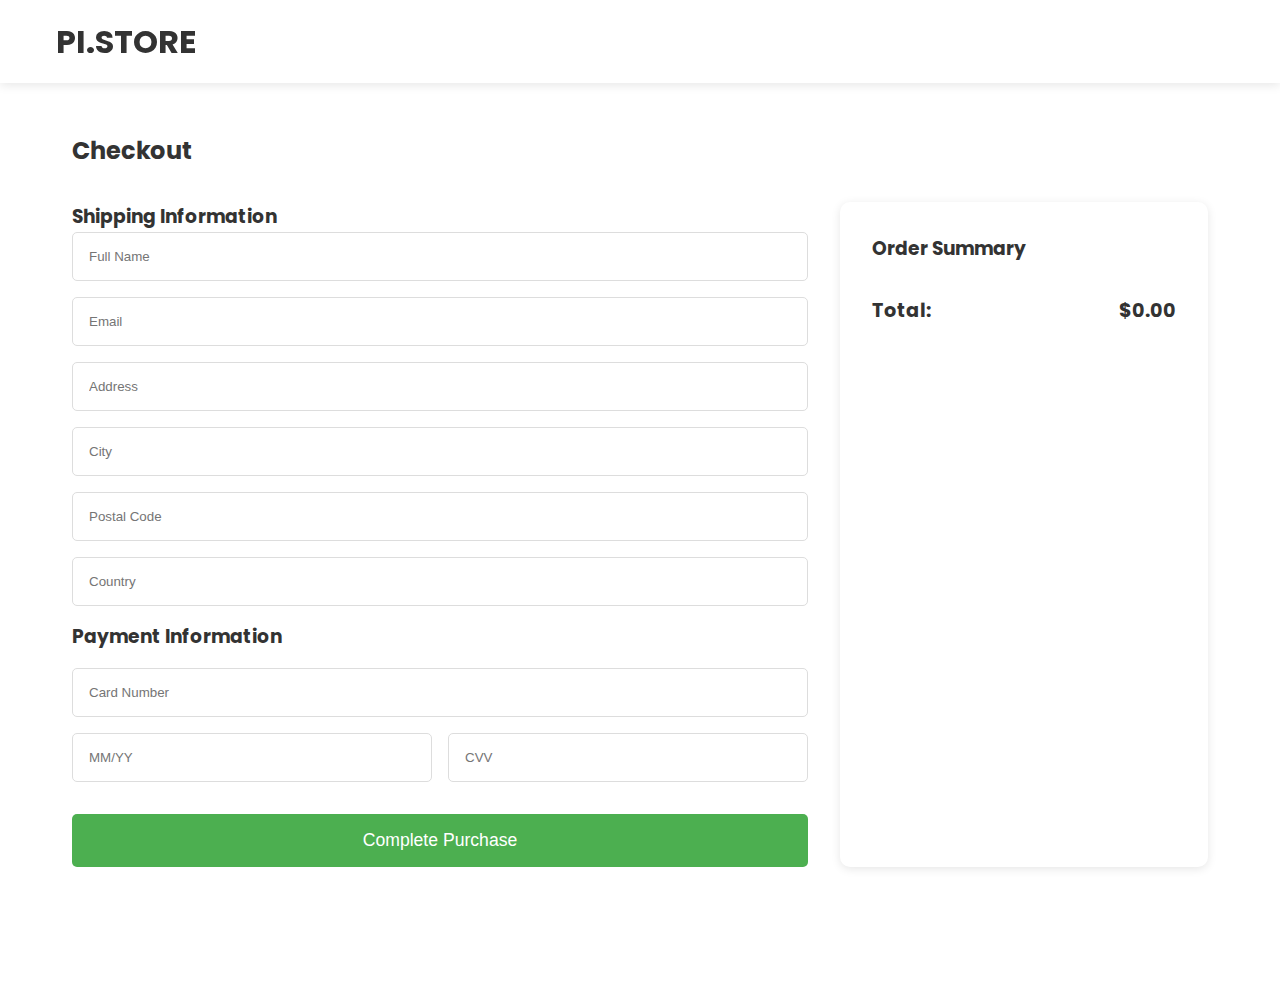
<file: checkout.html>
<!DOCTYPE html>
<html lang="en">
<head>
    <meta charset="UTF-8">
    <meta name="viewport" content="width=device-width, initial-scale=1.0">
    <title>Checkout - PI.STORE</title>
    <link href="style.css" rel="stylesheet" type="text/css" />
    <link href="https://fonts.googleapis.com/css2?family=Poppins:wght@300;400;600&display=swap" rel="stylesheet">
    <link rel="stylesheet" href="https://cdnjs.cloudflare.com/ajax/libs/font-awesome/6.0.0/css/all.min.css">
</head>
<body>
    <nav>
        <div class="nav-container">
            <h1>PI.STORE</h1>
            <a href="index.html" class="back-to-shop">Back to Shop</a>
        </div>
    </nav>

    <div class="checkout-container">
        <h2>Checkout</h2>
        <div class="checkout-grid">
            <div class="checkout-form">
                <h3>Shipping Information</h3>
                <form id="checkout-form">
                    <input type="text" placeholder="Full Name" required>
                    <input type="email" placeholder="Email" required>
                    <input type="text" placeholder="Address" required>
                    <input type="text" placeholder="City" required>
                    <input type="text" placeholder="Postal Code" required>
                    <input type="text" placeholder="Country" required>
                    
                    <h3>Payment Information</h3>
                    <input type="text" placeholder="Card Number" required>
                    <div class="card-details">
                        <input type="text" placeholder="MM/YY" required>
                        <input type="text" placeholder="CVV" required>
                    </div>
                    
                    <button type="submit" class="checkout-btn">Complete Purchase</button>
                </form>
            </div>
            
            <div class="order-summary">
                <h3>Order Summary</h3>
                <div id="checkout-items"></div>
                <div class="checkout-total">
                    <span>Total:</span>
                    <span id="checkout-total">$0.00</span>
                </div>
            </div>
        </div>
    </div>

    <script src="checkout.js"></script>
</body>
</html>
</file>
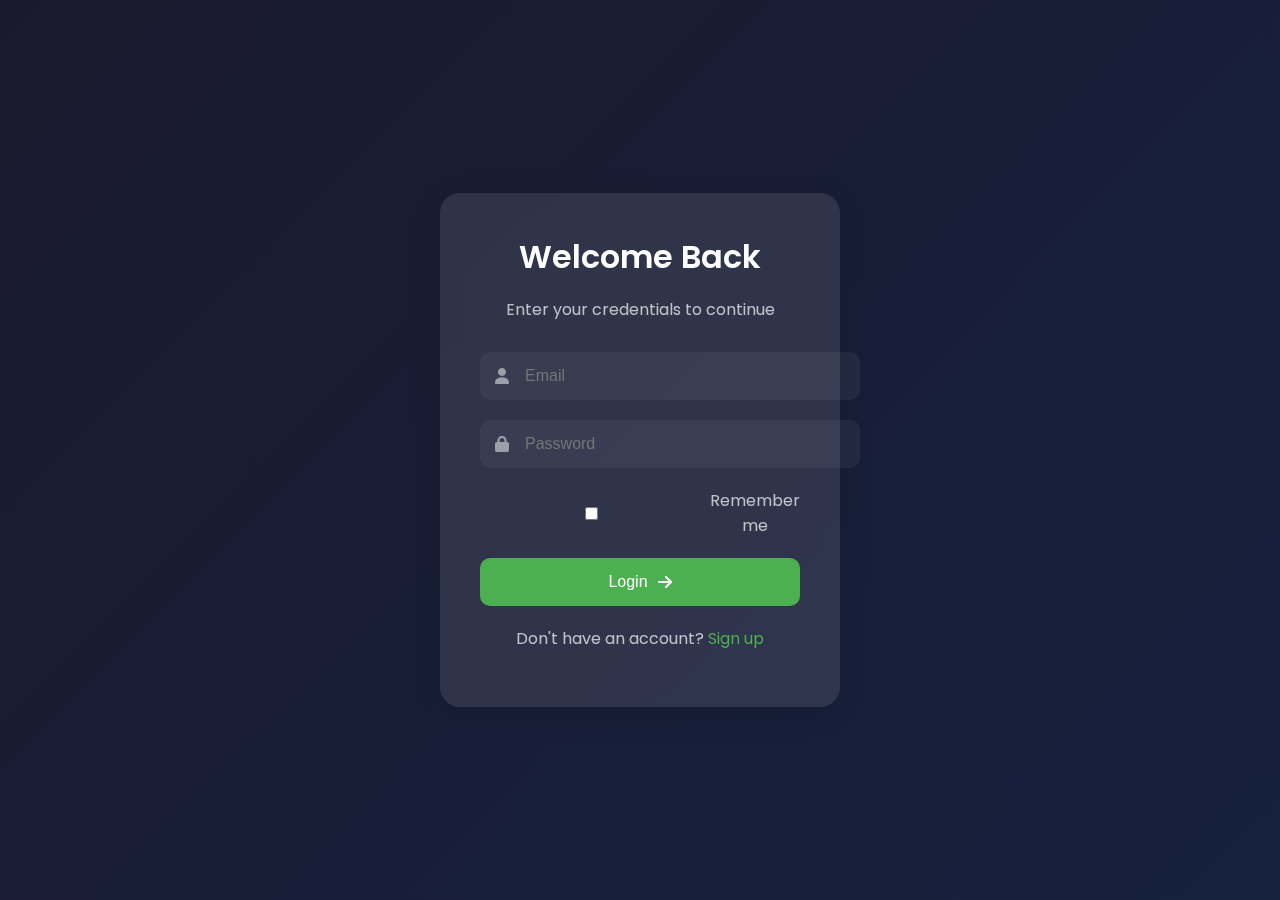
<file: login.html>
<!DOCTYPE html>
<html lang="en">
<head>
    <meta charset="UTF-8">
    <meta name="viewport" content="width=device-width, initial-scale=1.0">
    <title>Login - PI.STORE</title>
    <link href="login.css" rel="stylesheet">
    <link href="https://fonts.googleapis.com/css2?family=Poppins:wght@300;400;600&display=swap" rel="stylesheet">
    <link rel="stylesheet" href="https://cdnjs.cloudflare.com/ajax/libs/font-awesome/6.0.0/css/all.min.css">
</head>
<body>
    <div class="login-container">
        <div class="login-card">
            <h2>Welcome Back</h2>
            <p class="subtitle">Enter your credentials to continue</p>
            <form id="loginForm">
                <div class="input-group">
                    <i class="fas fa-user"></i>
                    <input type="email" id="email" placeholder="Email" required>
                </div>
                <div class="input-group">
                    <i class="fas fa-lock"></i>
                    <input type="password" id="password" placeholder="Password" required>
                </div>
                <div class="remember-me">
                    <input type="checkbox" id="remember">
                    <label for="remember">Remember me</label>
                </div>
                <button type="submit" class="login-btn">
                    <span>Login</span>
                    <i class="fas fa-arrow-right"></i>
                </button>
            </form>
            <p class="register-link">Don't have an account? <a href="#">Sign up</a></p>
        </div>
    </div>
    <script src="login.js"></script>
</body>
</html>
</file>
<file: style.css>
:root {
    --primary: #1a1a2e;
    --accent: #4CAF50;
    --text: #333;
    --light: #f5f5f5;
    --shadow: 0 2px 10px rgba(0,0,0,0.1);
    --gradient: linear-gradient(135deg, #1a1a2e, #16213e);
}

/* Futuristic Styles */
.nav-categories {
    display: flex;
    gap: 2rem;
}

.nav-categories a {
    color: white;
    text-decoration: none;
    padding: 0.5rem 1rem;
    border-radius: 20px;
    transition: all 0.3s ease;
}

.nav-categories a:hover,
.nav-categories a.active {
    background: var(--accent);
}

.product-badge {
    position: absolute;
    top: 1rem;
    right: 1rem;
    background: var(--accent);
    color: white;
    padding: 0.3rem 0.8rem;
    border-radius: 15px;
    font-size: 0.8rem;
    text-transform: uppercase;
}

/* Checkout Styles */
.checkout-container {
    max-width: 1200px;
    margin: 100px auto;
    padding: 2rem;
}

.checkout-grid {
    display: grid;
    grid-template-columns: 2fr 1fr;
    gap: 2rem;
    margin-top: 2rem;
}

.checkout-form form {
    display: grid;
    gap: 1rem;
}

.checkout-form input {
    padding: 1rem;
    border: 1px solid #ddd;
    border-radius: 5px;
}

.card-details {
    display: grid;
    grid-template-columns: 1fr 1fr;
    gap: 1rem;
}

.checkout-btn {
    background: var(--accent);
    color: white;
    padding: 1rem;
    border: none;
    border-radius: 5px;
    cursor: pointer;
    font-size: 1.1rem;
    margin-top: 1rem;
}

.order-summary {
    background: white;
    padding: 2rem;
    border-radius: 10px;
    box-shadow: var(--shadow);
}

.checkout-item {
    display: flex;
    gap: 1rem;
    margin: 1rem 0;
    padding-bottom: 1rem;
    border-bottom: 1px solid #eee;
}

.checkout-item img {
    width: 60px;
    height: 60px;
    object-fit: cover;
    border-radius: 5px;
}

.checkout-total {
    display: flex;
    justify-content: space-between;
    margin-top: 2rem;
    font-size: 1.2rem;
    font-weight: bold;
}

.back-to-shop {
    color: white;
    text-decoration: none;
    padding: 0.5rem 1rem;
    border: 1px solid white;
    border-radius: 20px;
}

* {
    margin: 0;
    padding: 0;
    box-sizing: border-box;
}

body {
    font-family: 'Poppins', sans-serif;
    line-height: 1.6;
    color: var(--text);
}

nav {
    background: white;
    position: fixed;
    width: 100%;
    top: 0;
    z-index: 100;
    box-shadow: var(--shadow);
}

.nav-container {
    max-width: 1200px;
    margin: 0 auto;
    padding: 1rem;
    display: flex;
    justify-content: space-between;
    align-items: center;
}

.nav-actions {
    display: flex;
    align-items: center;
    gap: 1rem;
}

.cart-icon {
    position: relative;
    cursor: pointer;
}

.logout-btn {
    background: var(--accent);
    color: white;
    border: none;
    padding: 0.5rem 1rem;
    border-radius: 20px;
    cursor: pointer;
    display: flex;
    align-items: center;
    gap: 0.5rem;
    transition: all 0.3s ease;
}

.logout-btn:hover {
    background: #45a049;
}

#cart-count {
    position: absolute;
    top: -8px;
    right: -8px;
    background: var(--accent);
    color: white;
    border-radius: 50%;
    padding: 0.2rem 0.5rem;
    font-size: 0.8rem;
}

.hero {
    height: 80vh;
    background: linear-gradient(rgba(0,0,0,0.5), rgba(0,0,0,0.5)), url('https://images.unsplash.com/photo-1441986300917-64674bd600d8');
    background-size: cover;
    background-position: center;
    display: flex;
    align-items: center;
    justify-content: center;
    text-align: center;
    color: white;
    margin-top: 60px;
}

.hero-content {
    max-width: 800px;
    padding: 2rem;
}

.hero h1 {
    font-size: 3rem;
    margin-bottom: 1rem;
}

.cta-button {
    display: inline-block;
    padding: 1rem 2rem;
    background: var(--accent);
    color: white;
    text-decoration: none;
    border-radius: 5px;
    transition: transform 0.3s ease;
}

.cta-button:hover {
    transform: translateY(-2px);
}

.featured {
    max-width: 1200px;
    margin: 4rem auto;
    padding: 0 1rem;
}

.featured h2 {
    text-align: center;
    margin-bottom: 2rem;
}

.products-grid {
    display: grid;
    grid-template-columns: repeat(auto-fit, minmax(280px, 1fr));
    gap: 2.5rem;
    padding: 2rem;
}

.product-card {
    background: white;
    border-radius: 15px;
    overflow: hidden;
    box-shadow: var(--shadow);
    transition: all 0.4s cubic-bezier(0.175, 0.885, 0.32, 1.275);
    position: relative;
}

.product-card:hover {
    transform: translateY(-10px);
    box-shadow: 0 15px 30px rgba(0,0,0,0.2);
}

.product-image {
    width: 100%;
    height: 250px;
    object-fit: cover;
    transition: all 0.5s ease;
}

.product-card:hover .product-image {
    transform: scale(1.1);
    filter: brightness(1.1);
}

.product-info {
    position: relative;
    z-index: 1;
    background: linear-gradient(to bottom, transparent, rgba(255,255,255,0.9), white);
    padding: 1.5rem;
    transform: translateY(0);
    transition: all 0.4s ease;
}

.product-card:hover .product-info {
    transform: translateY(-5px);
}

.product-badge {
    background: var(--accent);
    color: white;
    padding: 0.5rem 1rem;
    border-radius: 20px;
    font-size: 0.8rem;
    text-transform: uppercase;
    position: absolute;
    top: 1rem;
    right: 1rem;
    z-index: 2;
    backdrop-filter: blur(5px);
    opacity: 0.9;
    transform: translateY(0);
    transition: all 0.3s ease;
}

.product-card:hover .product-badge {
    transform: translateY(-3px);
    opacity: 1;
}

.add-to-cart {
    width: 100%;
    padding: 1rem;
    background: var(--accent);
    color: white;
    border: none;
    border-radius: 10px;
    cursor: pointer;
    transition: all 0.3s ease;
    position: relative;
    overflow: hidden;
}

.add-to-cart:hover {
    background: #45a049;
    transform: translateY(-2px);
    box-shadow: 0 5px 15px rgba(76, 175, 80, 0.3);
}

.add-to-cart::before {
    content: '';
    position: absolute;
    top: 50%;
    left: 50%;
    width: 0;
    height: 0;
    background: rgba(255,255,255,0.2);
    border-radius: 50%;
    transform: translate(-50%, -50%);
    transition: all 0.5s ease;
}

.add-to-cart:hover::before {
    width: 300px;
    height: 300px;
    opacity: 0;
}

.product-info {
    padding: 1rem;
}

.product-price {
    color: var(--accent);
    font-weight: bold;
    font-size: 1.2rem;
}

.add-to-cart {
    width: 100%;
    padding: 0.8rem;
    background: var(--accent);
    color: white;
    border: none;
    border-radius: 5px;
    cursor: pointer;
    transition: background 0.3s ease;
}

.add-to-cart:hover {
    background: #45a049;
}

.cart-sidebar {
    position: fixed;
    top: 0;
    right: -400px;
    width: 400px;
    height: 100vh;
    background: white;
    box-shadow: var(--shadow);
    transition: right 0.3s ease;
    z-index: 1000;
}

.cart-sidebar.active {
    right: 0;
}

.cart-header {
    padding: 1rem;
    background: var(--primary);
    color: white;
    display: flex;
    justify-content: space-between;
    align-items: center;
}

.close-cart {
    background: none;
    border: none;
    color: white;
    font-size: 1.5rem;
    cursor: pointer;
}

.cart-items {
    padding: 1rem;
    max-height: calc(100vh - 200px);
    overflow-y: auto;
}

.cart-item {
    display: flex;
    align-items: center;
    padding: 1.5rem;
    margin: 1rem 0;
    border-radius: 10px;
    background: #f8f9fa;
    transition: all 0.3s ease;
    position: relative;
    overflow: hidden;
}

.cart-item:hover {
    transform: translateY(-2px);
    box-shadow: 0 5px 15px rgba(0,0,0,0.1);
}

.cart-item::before {
    content: '';
    position: absolute;
    left: 0;
    top: 0;
    width: 4px;
    height: 100%;
    background: var(--accent);
    opacity: 0;
    transition: opacity 0.3s ease;
}

.cart-item:hover::before {
    opacity: 1;
}

.quantity-controls {
    display: flex;
    align-items: center;
    gap: 0.5rem;
    margin-top: 0.5rem;
}

.quantity-controls button {
    background: var(--accent);
    color: white;
    border: none;
    width: 24px;
    height: 24px;
    border-radius: 50%;
    cursor: pointer;
}

.cart-item-actions {
    display: flex;
    gap: 1rem;
    color: var(--accent);
}

.cart-item-actions i {
    cursor: pointer;
    transition: color 0.3s ease;
}

.cart-item-actions i:hover {
    color: var(--primary);
}

.cart-item img {
    width: 60px;
    height: 60px;
    object-fit: cover;
    margin-right: 1rem;
}

.cart-item-info {
    flex: 1;
}

.remove-item {
    color: #ff4444;
    cursor: pointer;
}

.cart-footer {
    padding: 1rem;
    border-top: 1px solid #eee;
    position: absolute;
    bottom: 0;
    width: 100%;
    background: white;
}

.checkout-btn {
    width: 100%;
    padding: 1rem;
    background: var(--accent);
    color: white;
    border: none;
    border-radius: 5px;
    cursor: pointer;
    margin-top: 1rem;
}

.toast {
    position: fixed;
    bottom: 20px;
    right: 20px;
    background: var(--accent);
    color: white;
    padding: 1rem;
    border-radius: 5px;
    transform: translateY(100px);
    opacity: 0;
    transition: all 0.3s ease;
}

.toast.show {
    transform: translateY(0);
    opacity: 1;
}

footer {
    text-align: center;
    padding: 2rem;
    background: var(--primary);
    color: white;
}

.cart-summary {
    margin-top: 2rem;
    padding-top: 1rem;
    border-top: 1px solid #eee;
}

.cart-subtotal,
.cart-tax,
.cart-total {
    display: flex;
    justify-content: space-between;
    margin-bottom: 0.5rem;
}

.cart-total {
    font-size: 1.2rem;
    font-weight: bold;
    margin-top: 1rem;
    padding-top: 1rem;
    border-top: 1px dashed #eee;
}

@media (max-width: 768px) {
    .hero h1 {
        font-size: 2rem;
    }

    .cart-sidebar {
        width: 100%;
        right: -100%;
    }
}
</file>
<file: login.css>
:root {
    --primary: #1a1a2e;
    --accent: #4CAF50;
    --text: #333;
    --light: #f5f5f5;
}

body {
    margin: 0;
    font-family: 'Poppins', sans-serif;
    background: linear-gradient(135deg, #1a1a2e, #16213e);
    height: 100vh;
    display: flex;
    align-items: center;
    justify-content: center;
}

.login-container {
    width: 100%;
    max-width: 400px;
    padding: 20px;
}

.login-card {
    background: rgba(255, 255, 255, 0.1);
    backdrop-filter: blur(10px);
    padding: 40px;
    border-radius: 20px;
    box-shadow: 0 8px 32px rgba(0, 0, 0, 0.1);
    text-align: center;
    color: white;
}

h2 {
    margin: 0;
    font-size: 2em;
    font-weight: 600;
}

.subtitle {
    color: rgba(255, 255, 255, 0.7);
    margin-bottom: 30px;
}

.input-group {
    position: relative;
    margin-bottom: 20px;
}

.input-group i {
    position: absolute;
    left: 15px;
    top: 50%;
    transform: translateY(-50%);
    color: rgba(255, 255, 255, 0.5);
}

input {
    width: 100%;
    padding: 15px 15px 15px 45px;
    border: none;
    border-radius: 10px;
    background: rgba(255, 255, 255, 0.05);
    color: white;
    font-size: 16px;
    transition: all 0.3s ease;
}

input:focus {
    outline: none;
    background: rgba(255, 255, 255, 0.1);
    box-shadow: 0 0 0 2px var(--accent);
}

.remember-me {
    display: flex;
    align-items: center;
    gap: 8px;
    margin: 20px 0;
    color: rgba(255, 255, 255, 0.7);
}

.login-btn {
    width: 100%;
    padding: 15px;
    border: none;
    border-radius: 10px;
    background: var(--accent);
    color: white;
    font-size: 16px;
    cursor: pointer;
    display: flex;
    align-items: center;
    justify-content: center;
    gap: 10px;
    transition: all 0.3s ease;
}

.login-btn:hover {
    transform: translateY(-2px);
    box-shadow: 0 5px 15px rgba(76, 175, 80, 0.3);
}

.register-link {
    margin-top: 20px;
    color: rgba(255, 255, 255, 0.7);
}

.register-link a {
    color: var(--accent);
    text-decoration: none;
}

@media (max-width: 480px) {
    .login-container {
        padding: 10px;
    }
    
    .login-card {
        padding: 30px 20px;
    }
}
</file>
